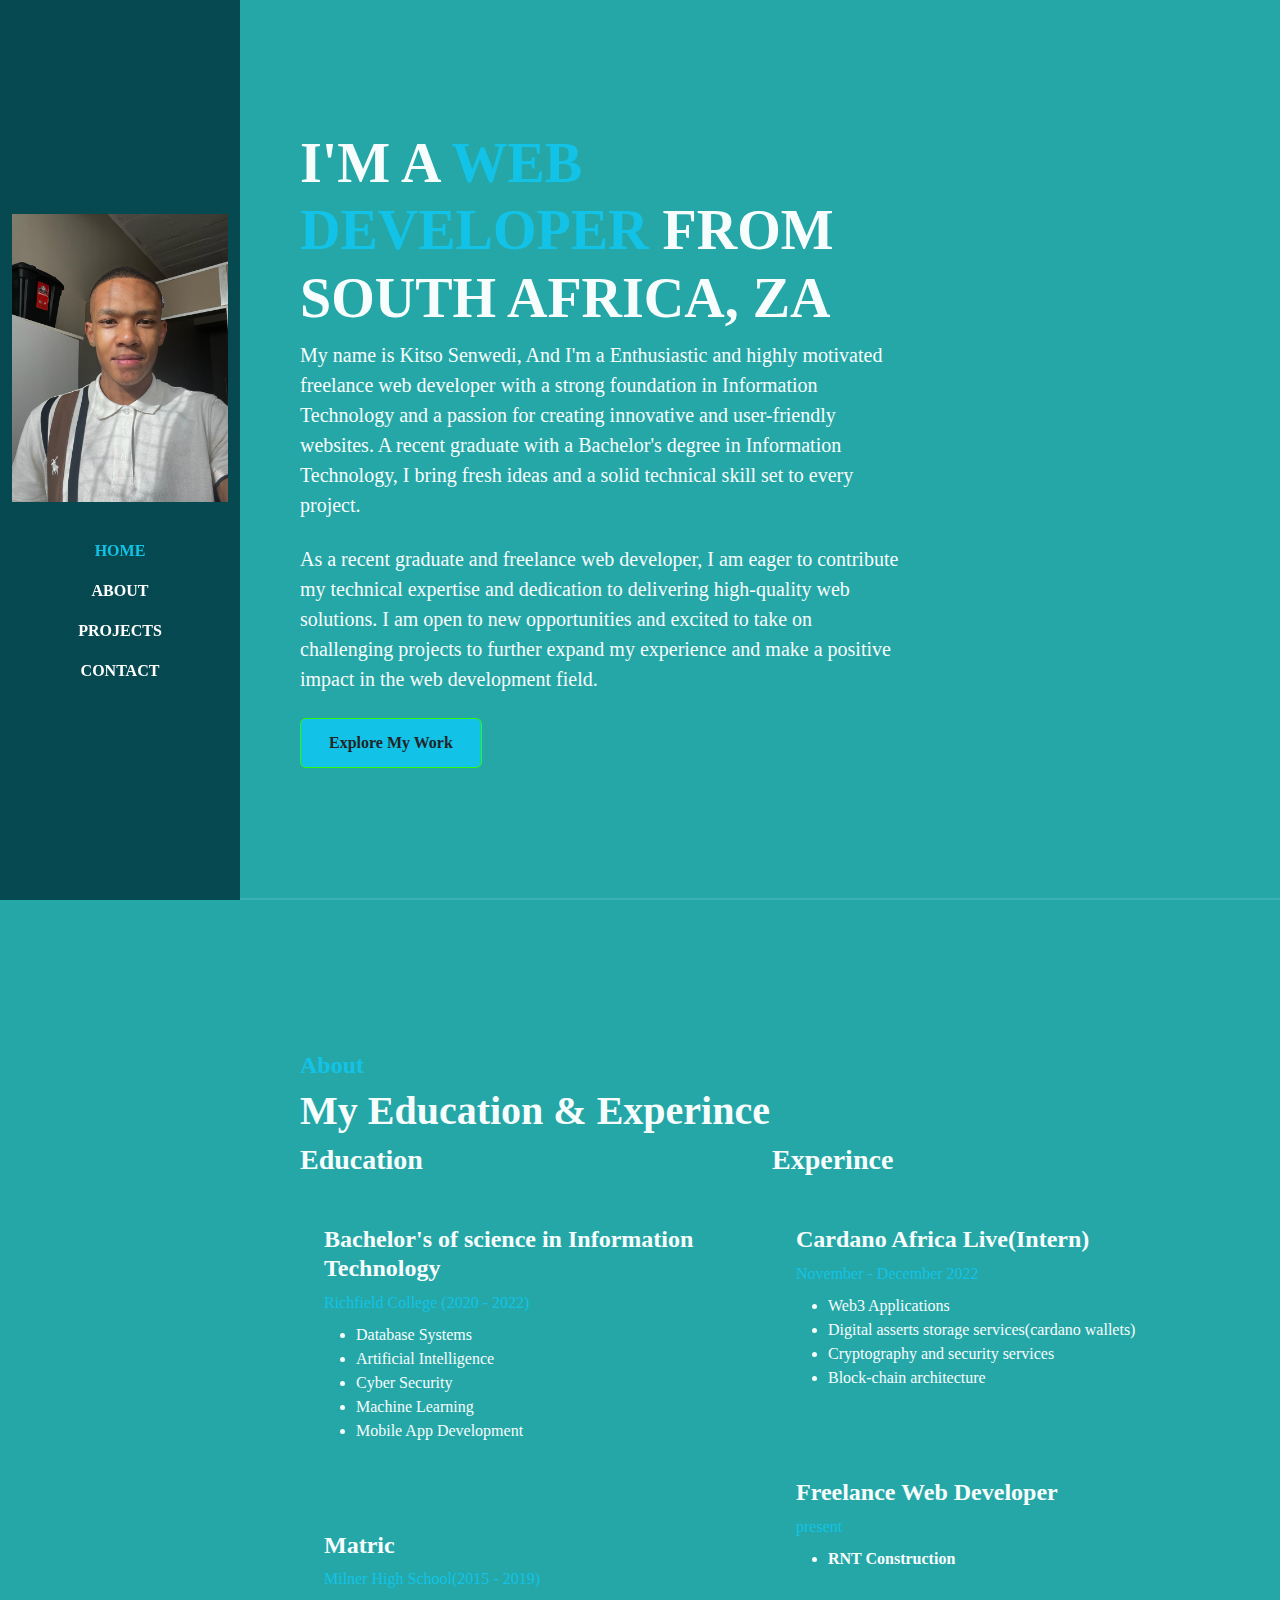
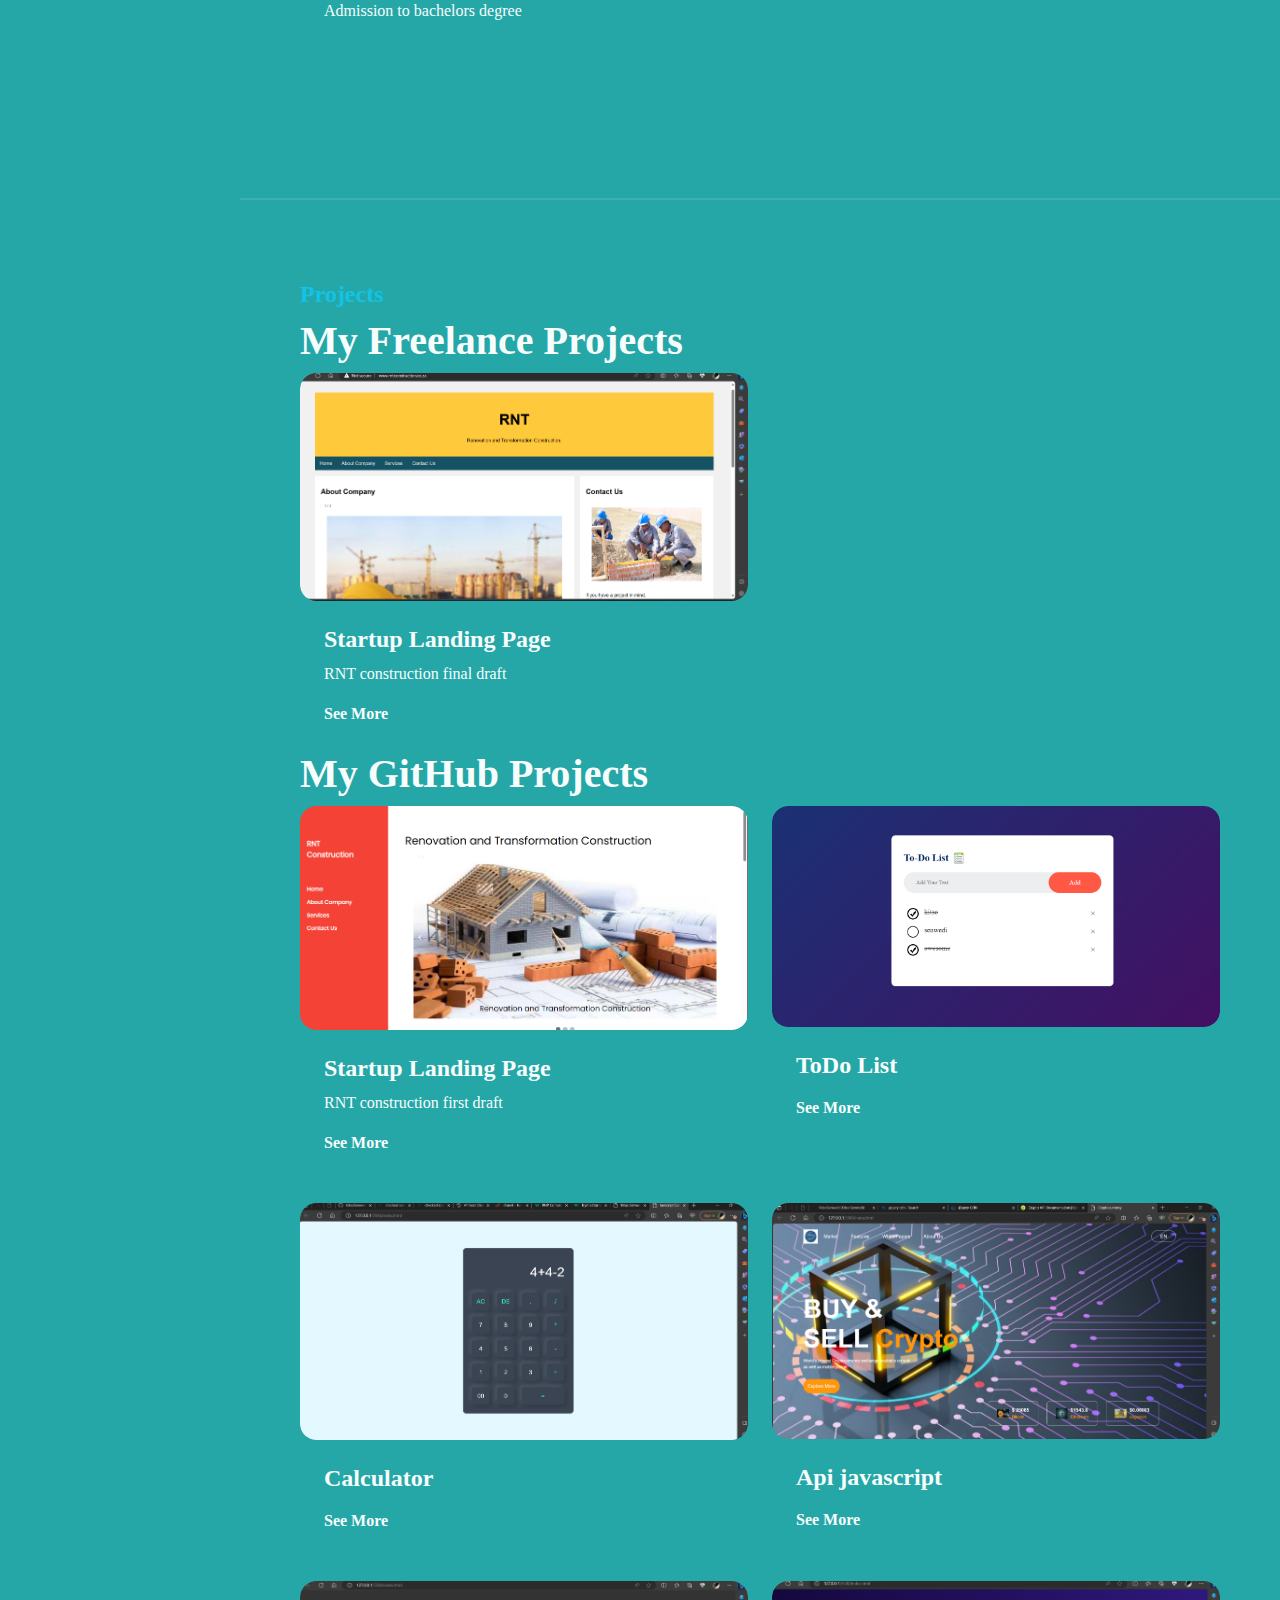
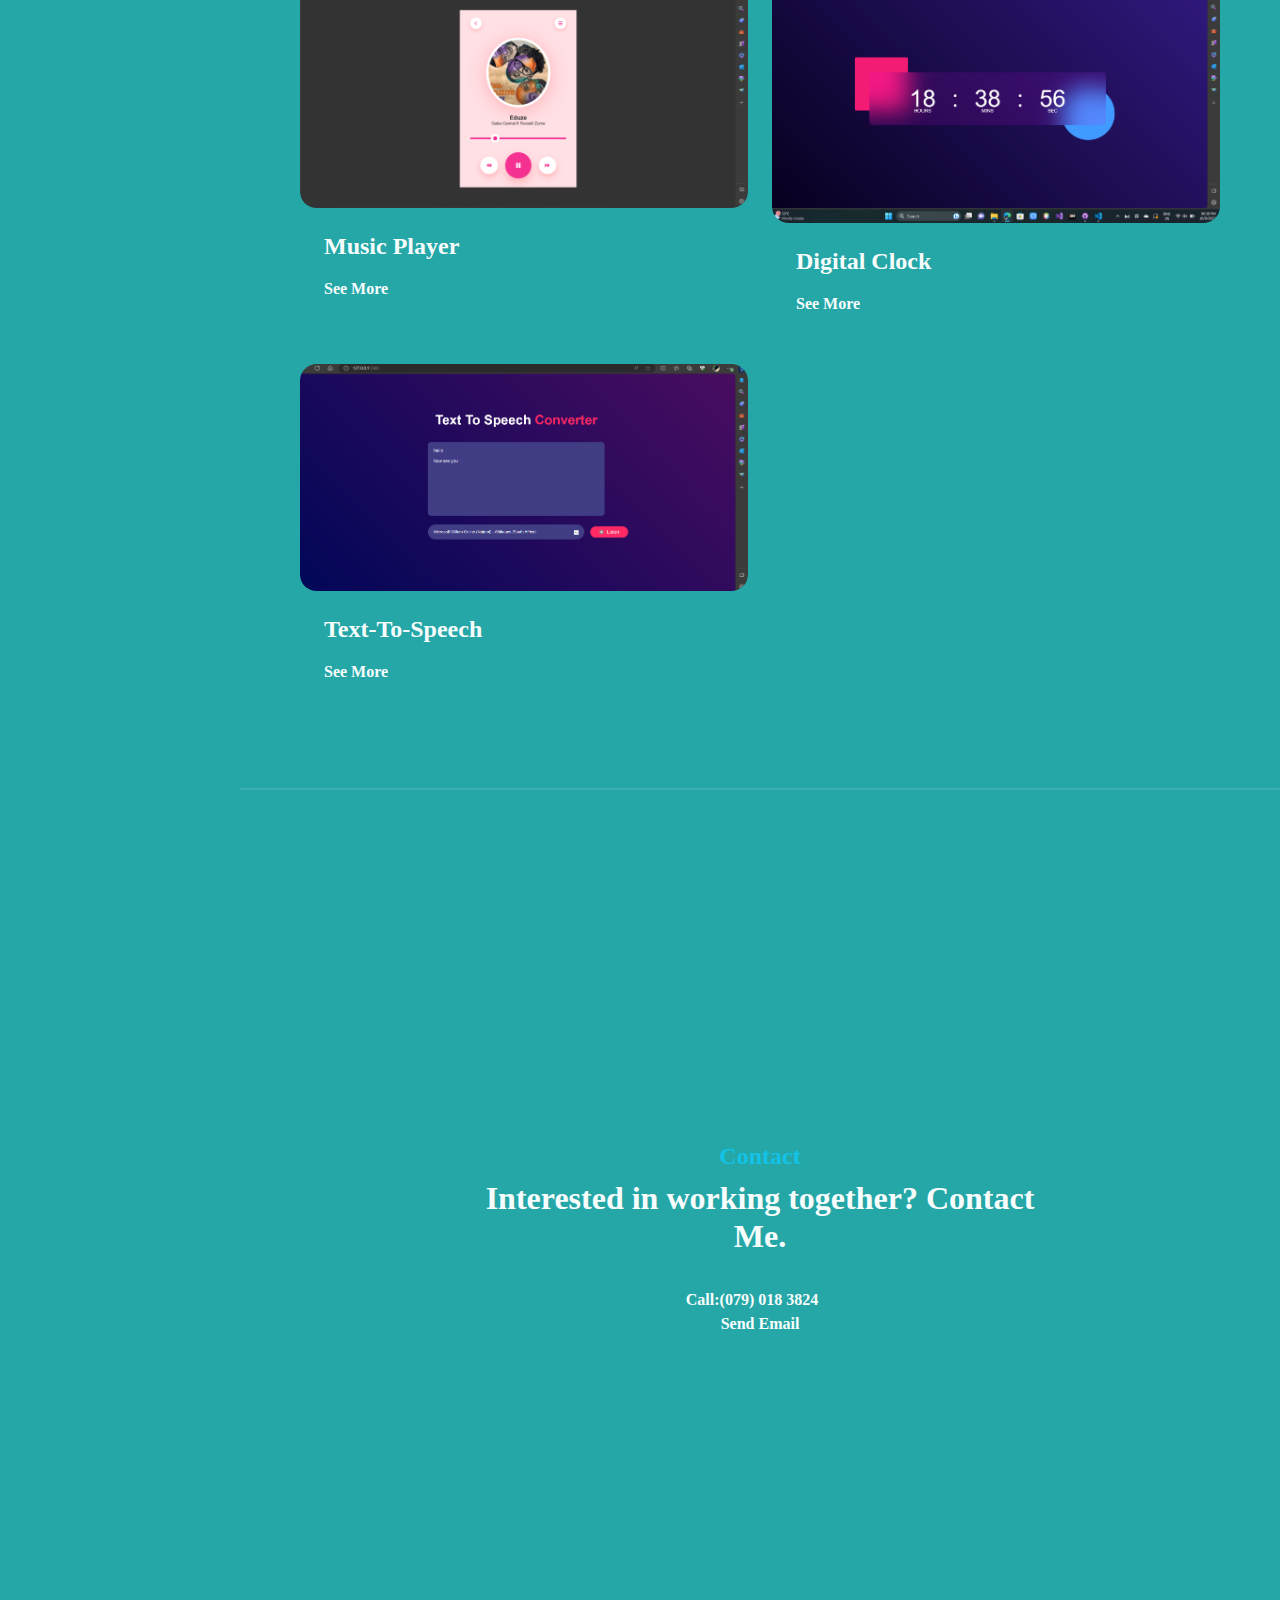
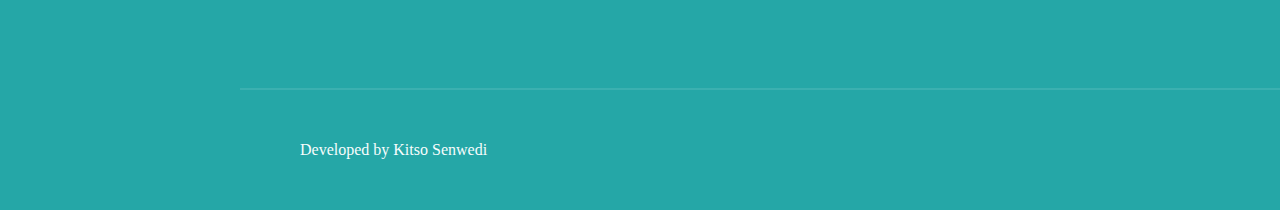
<file: index.html>
<!DOCTYPE html>
<html lang="en">
<head>
    <meta charset="UTF-8">
    <meta name="viewport" content="width=device-width, initial-scale=1.0">
    <title>Kitso Senwedi Web developer</title>
    <link rel="stylesheet" href="/assets/css/bootstrap.min.css">
    <link rel="stylesheet" href="/assets/css/style.css">
</head>
<body data-bs-spy="scroll" data-bs-target=".navbar">
    <!--navbar-->
    <nav class="navbar navbar-expand-lg navbar-dark fixed-top">
        <div class="container flex-lg-column">
          <a class="navbar-brand mx-lg-auto mb-lg-4" href="#">
            <span class="h3 fw-bold d-block d-lg-none">Kitso Senwedi</span>
            <img src="/assets/images/person.jpg" class="d-none d-lg-block" alt="">
          </a>
          <button class="navbar-toggler" type="button" data-bs-toggle="collapse" data-bs-target="#navbarNav" aria-controls="navbarNav" aria-expanded="false" aria-label="Toggle navigation">
            <span class="navbar-toggler-icon"></span>
          </button>
          <div class="collapse navbar-collapse" id="navbarNav">
            <ul class="navbar-nav ms-auto flex-lg-column text-lg-center">
              <li class="nav-item">
                <a class="nav-link active" aria-current="page" href="#home">Home</a>
              </li>
              <li class="nav-item">
                <a class="nav-link" href="#about">About</a>
              </li>
              <li class="nav-item">
                <a class="nav-link" href="#projects">Projects</a>
              </li>
              <li class="nav-item">
                <a class="nav-link" href="#contact">Contact</a>
              </li>
            </ul>
          </div>
        </div>
      </nav>
    <!--//navbar-->

    <!--content wrapper-->
      <div id="content-wrapper">
        <!--Home-->
        <section id="home" class="full-height px-lg-5">
          <div class="container">
            <div class="row">
              <div class="col-lg-8">
                <h1 class="display-4 fw-bold">I'M A <span class="text-brand">WEB DEVELOPER</span> FROM SOUTH AFRICA, ZA</h1>
                <p class="lead mt-2 mb-4">My name is Kitso Senwedi, And I'm a Enthusiastic and highly motivated freelance web developer with a strong foundation in Information Technology and a passion for creating innovative and user-friendly websites. A recent graduate with a Bachelor's degree in Information Technology, I bring fresh ideas and a solid technical skill set to every project.</p>
                <p class="lead mt-2 mb-4">As a recent graduate and freelance web developer, I am eager to contribute my technical expertise and dedication to delivering high-quality web solutions. I am open to new opportunities and excited to take on challenging projects to further expand my experience and make a positive impact in the web development field.</p>
                <a href="#projects" class="btn btn-brand me-3">Explore My Work</a>
                
              </div>
            </div>
          </div>
        </section>
        <!--Home-->

        <!--About-->
        <section id="about" class="full-height px-lg-5">
          <div class="container">

            <div class="row">
              <div class="col-lg-8">
                <h4 class="text-brand">About</h4>
                <h1>My Education & Experince</h1>
              </div>
            </div>

            <div class="row gy-5">
              <div class="col-lg-6">

                <h3 class="mb-4">Education</h3>
                <div class="row gy-4">

                  <div class="col-12">
                    <div class="bg-base p-4 rounded-4">
                      <h4>Bachelor's of science in Information Technology</h4>
                      <p class="text-brand mb-2">Richfield College (2020 - 2022)</p>
                      <p class="mb-0">
                        <ul>
                          <li>Database Systems</li>
                          <li>Artificial Intelligence</li>
                          <li>Cyber Security</li>
                          <li>Machine Learning</li>
                          <li>Mobile App Development</li>                          
                        </ul>
                      </p>
                    </div>
                  </div>

                  <div class="col-12">
                    <div class="bg-base p-4 rounded-4">
                      <h4>Matric</h4>
                      <p class="text-brand mb-2">Milner High School(2015 - 2019)</p>
                      <p class="mb-0">Admission to bachelors degree</p>
                    </div>
                  </div>

                </div>

              </div>

              <div class="col-lg-6">
                <h3 class="mb-4">Experince</h3>
                <div class="row gy-4">

                  <div class="col-12">
                    <div class="bg-base p-4 rounded-4">
                      <h4>Cardano Africa Live(Intern)</h4>
                      <p class="text-brand mb-2">November - December 2022</p>
                      <p class="mb-0">
                        <ul>
                          <li>Web3 Applications</li>
                          <li>Digital asserts storage services(cardano wallets)</li>
                          <li>Cryptography and security services</li>
                          <li>Block-chain architecture</li>
                        </ul>
                      </p>
                    </div>
                  </div>

                  <div class="col-12">
                    <div class="bg-base p-4 rounded-4">
                      <h4>Freelance Web Developer</h4>
                      <p class="text-brand mb-2">present</p>
                      <p class="mb-0">
                        <ul>
                          <li><a href="http://www.rntconstruction.co.za/" class="link-custom">RNT Construction</a></li>                          
                        </ul>
                      </p>
                    </div>
                  </div>

                </div>
              </div>

            </div>

          </div>
        </section>
        <!--//About-->

        <!--Project-->
        <section id="projects" class="full-height px-lg-5">
          <div class="container">

            <div class="row">
              <div class="col-lg-8">
                <h4 class="text-brand">Projects</h4>
                <h1>My Freelance Projects</h1>
              </div>
            </div>

            <div class="row gy-4">
              <div class="col-md-6">
                <div class="card-custom rounded-4 bg-base">
                  <div class="card-custom-image rounded-4 ">
                    <img class="rounded-4" src="/assets/images/rnt.png" alt="">
                  </div>
                  <div class="card-custom-content p-4">
                    <h4>Startup Landing Page</h4>
                    <p>RNT construction final draft</p>
                    <a href="http://www.rntconstruction.co.za/" class="link-custom">See More</a>
                  </div>
                </div>             
              </div>
              </div>

            <div class="row">
              <div class="col-lg-8">
                
                <h1>My GitHub Projects</h1>
              </div>
            </div>

            <div class="row gy-4">
              <div class="col-md-6">
                <div class="card-custom rounded-4 bg-base">
                  <div class="card-custom-image rounded-4 ">
                    <img class="rounded-4" src="/assets/images/Screenshot .png" alt="">
                  </div>
                  <div class="card-custom-content p-4">
                    <h4>Startup Landing Page</h4>
                    <p>RNT construction first draft</p>
                    <a href="https://github.com/KitsoSenwedi/rnt.git" class="link-custom">See More</a>
                  </div>
                </div>             
              </div>

              <div class="col-md-6">
                <div class="card-custom rounded-4 bg-base">
                  <div class="card-custom-image rounded-4 ">
                    <img class="rounded-4" src="/assets/images/todo list.png" alt="">
                  </div>
                  <div class="card-custom-content p-4">
                    <h4>ToDo List</h4>
                    <p></p>
                    <a href="https://github.com/KitsoSenwedi/kitsos-to-do-list" class="link-custom">See More</a>
                  </div>
                </div>             
              </div>

              <div class="col-md-6">
                <div class="card-custom rounded-4 bg-base">
                  <div class="card-custom-image rounded-4 ">
                    <img class="rounded-4" src="/assets/images/calculator.png" alt="">
                  </div>
                  <div class="card-custom-content p-4">
                    <h4>Calculator</h4>
                    <p></p>
                    <a href="https://github.com/KitsoSenwedi/javascriptCalculator" class="link-custom">See More</a>
                  </div>
                </div>             
              </div>

              <div class="col-md-6">
                <div class="card-custom rounded-4 bg-base">
                  <div class="card-custom-image rounded-4 ">
                    <img class="rounded-4" src="/assets/images/api-javascript.png" alt="">
                  </div>
                  <div class="card-custom-content p-4">
                    <h4>Api javascript</h4>
                    <p></p>
                    <a href="https://github.com/KitsoSenwedi/cyrptocurrency-javascript" class="link-custom">See More</a>
                  </div>
                </div>             
              </div>

              <div class="col-md-6">
                <div class="card-custom rounded-4 bg-base">
                  <div class="card-custom-image rounded-4 ">
                    <img class="rounded-4" src="/assets/images/music-player.png" alt="">
                  </div>
                  <div class="card-custom-content p-4">
                    <h4>Music Player</h4>
                    <p></p>
                    <a href="https://github.com/KitsoSenwedi/musicplayer" class="link-custom">See More</a>
                  </div>
                </div>             
              </div>

              <div class="col-md-6">
                <div class="card-custom rounded-4 bg-base">
                  <div class="card-custom-image rounded-4 ">
                    <img class="rounded-4" src="/assets/images/digital-clock.png" alt="">
                  </div>
                  <div class="card-custom-content p-4">
                    <h4>Digital Clock</h4>
                    <p></p>
                    <a href="https://github.com/KitsoSenwedi/DigitalClock" class="link-custom">See More</a>
                  </div>
                </div>             
              </div>

              <div class="col-md-6">
                <div class="card-custom rounded-4 bg-base">
                  <div class="card-custom-image rounded-4 ">
                    <img class="rounded-4" src="/assets/images/text-to-speech.png" alt="">
                  </div>
                  <div class="card-custom-content p-4">
                    <h4>Text-To-Speech</h4>
                    <p></p>
                    <a href="https://github.com/KitsoSenwedi/text-to-speech" class="link-custom">See More</a>
                  </div>
                </div>             
              </div>

            </div>

          </div>
        </section>
        <!--//Project-->

        <!--contact-->
        <section id="contact" class="full-height px-lg-5">
          <div class="container">

            <div class="row justify-content-center text-center ">
              <div class="col-lg-8 pb-4">
                <h4 class="text-brand">Contact</h4>
                <h2>Interested in working together? Contact Me.</h2>
              </div>

              <a href="tel:+079 018 3824" class="link-custom me-3">Call:(079) 018 3824</a>
                <a href="mailto:senwedikitso@gmail.com" class="link-custom " >Send Email</a>

            </div>

          </div>
        </section>
        <!--//contact-->

        <!--Footer-->
        <footer class="py-5 px-lg-5">
          <div class="container">
            <div class="row gy-4 justify-content-between">
              <div class="col-auto">
                <p class="mb-0">Developed by Kitso Senwedi</p>
              </div>
              
            </div>
          </div>
        </footer>
        <!--footer-->


      </div>
    <!--//content wrapper-->
    
    <script src="/assets/js/bootstrap.min.js"></script>
</body>
</html>
</file>
<file: assets/css/style.css>
:root {
    --color-body:#f7fdfd;
    --color-headings:#082626;
    --color-base:#abeded;
    --color-base2:#25a7a7;
    --color-brand:#12c3e7;
    --color-brand2:#2df70a;
    --sidbar-width: 240px;
    --font-base: "Helvetica Neue",
}

body {
    background-color: var(--color-base2);
    color: var(--color-body);
    font-family: var(--color-base), sans-serif;
}

h1,h2,h3,h4,h5,h6 {
    color: var(--color-heading);
    font-weight: 700;
}

a {
    text-decoration: none;
    color: var(--color-body);
    transition: all 0.4s ease;
}

a:hover{
    color: var(--color-brand);
}

img {
    width: 100%;
}

.text-brand {
    color: var(--color-brand);
}

.full-height {
    min-height: 100vh;
    height: 100%;
    display: flex;
    flex-direction: column;
    justify-content: center;
    padding-top: 80px;
    padding-bottom: 80px;
    border-bottom: 2px solid rgba(255, 255, 255, 0.1);
}

/* Navbar */
.navbar {
    background-color: var(--color-base);
}

.navbar .nav-link{
    font-weight: 700;
    text-transform: uppercase;
    color: #fff;
}

.navbar .nav-link:hover {
    color: var(--color-brand);
}

.navbar .nav-link.active {
    color: var(--color-brand);
}

@media (min-width: 992px) {
    .navbar{
        min-height: 100vh;
        width: var(--sidbar-width);
        background: linear-gradient(rgba(3, 63, 71, 0.9), rgba(3, 63, 71, 0.9));
        background-size: cover;
        background-position: center;
    }

    

    #content-wrapper {
        padding-left: var(--sidbar-width);
    }

}

.btn {
    padding: 12px 28px;
    font-weight: 700;
}

.btn-brand {
    background-color: var(--color-brand);
    border-color:var(--color-brand2);
}

.btn-brand:hover, .btn-brand:focus {
    background-color: var(--color-brand2);
    color: var(--color-base);
    border-color: var(--color-brand2);
}

.link-custom {
    font-weight: 700;
    position: relative;
}

.link-custom:after{
    content: "";
    width: 0%;
    height: 2px;
    background-color: var(--color-brand);
    position: absolute;
    left: 0;
    top: 110%;
    transition: all 0.4s;
}

.link-custom:hover::after{
    width: 100%;
}

.card-custom .card-custom-image {
    overflow: hidden;
}

.card-custom .card-custom-image {
    transition: all 0.4s;
}
.card-custom:hover .card-custom-image{
    transform:scale(1.1)
}

#contact .form-control{
    background-color: var(--color-base);
    border-color: var(--color-base);
    color:var(--color-body);
}

#contact .form-control:focus{
    border-color: var(--color-brand);
    box-shadow: none;
}

#contact .form-control::placeholder{
    color: var(--color-body);
}

#contact input.form-control{
    height: 44px;
}
</file>
